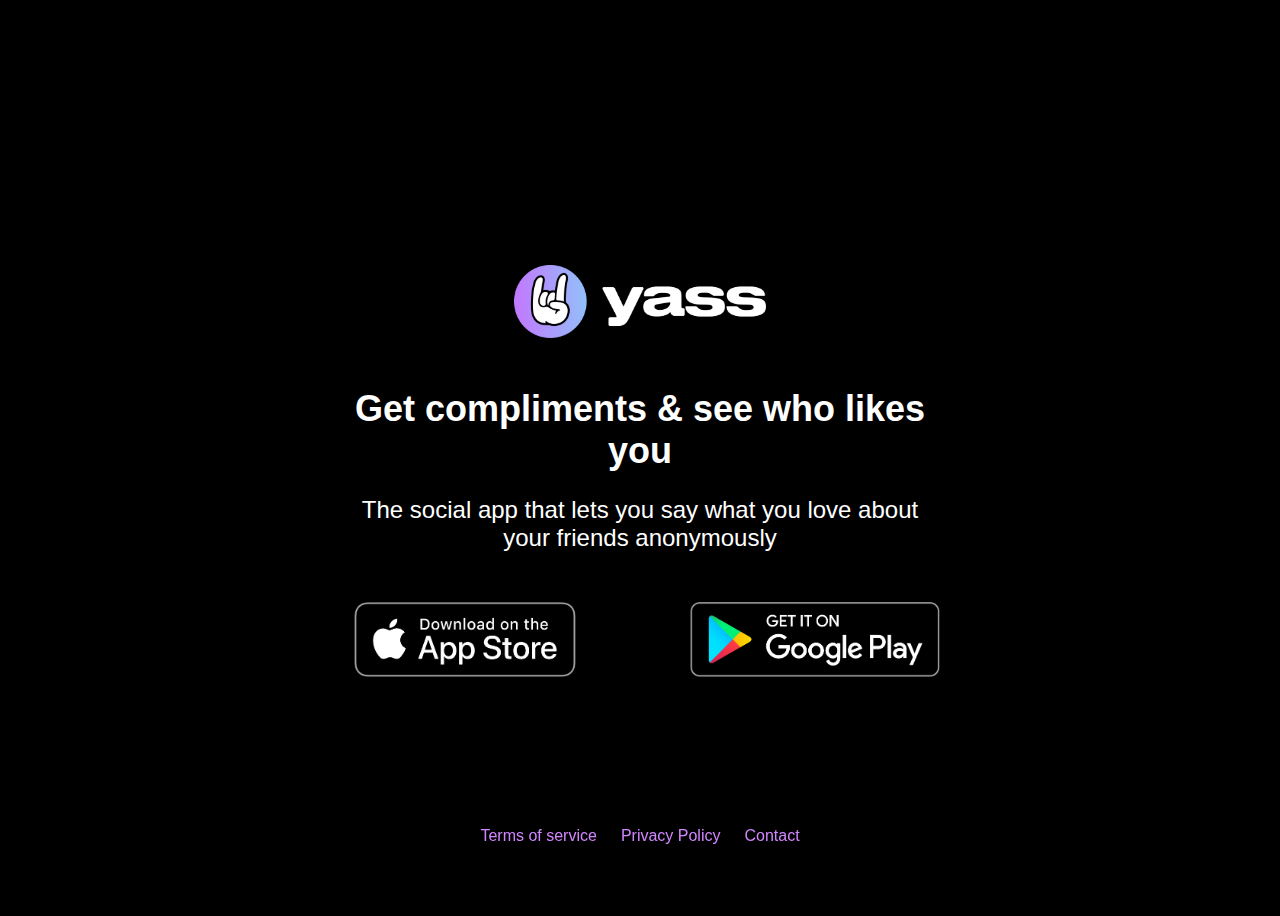
<file: index.html>
<!DOCTYPE html>
<html>
  <head>
    <title>Yass</title>
      <meta name="viewport" content="width=device-width, initial-scale=1.0">

    <link rel="stylesheet" type="text/css" href="yass.css">
    <link rel="shortcut icon" type="image/png" href="appIcon_Play.png"/>

  </head>
  <body>
    <!-- Logo -->


    <a href="index.html">
      <img src="YassLogo_C.png" alt="Logo" class="logo">
    </a>


    <!-- Centered text -->
    <div class="content">
      <h1 class="title">Get compliments &amp; see who likes you</h1>
      <p class="description">The social app that lets you say what you love about your friends anonymously</p>

      <!-- Buttons -->
      <div class="buttons">
        <a href="https://apps.apple.com/th/app/yass/id1672848070" target="_blank"><img src="App_Store_(iOS)-Badge-Logo.png" alt="Download on the App Store" class="button-img"></a>
        <a href="https://play.google.com/store/apps/details?id=com.yass.yass" target="_blank"><img src="Google_Play-Badge-Logo.png" alt="Get it on Google Play" class="button-img"></a>
      </div>

      <footer>
		<a href="https://bush-elf-d17.notion.site/Yass-Terms-Of-Service-1e14e9ceb2b44865b7a4e95229c90c3e">Terms of service</a>
		<a href="https://bush-elf-d17.notion.site/Yass-Privacy-Policy-eab3dd9ab871471ca83c3d417c040b65">Privacy Policy</a>
		<a href="contact.html">Contact</a>
	</footer>
    </div>
  </body>
</html>
</file>
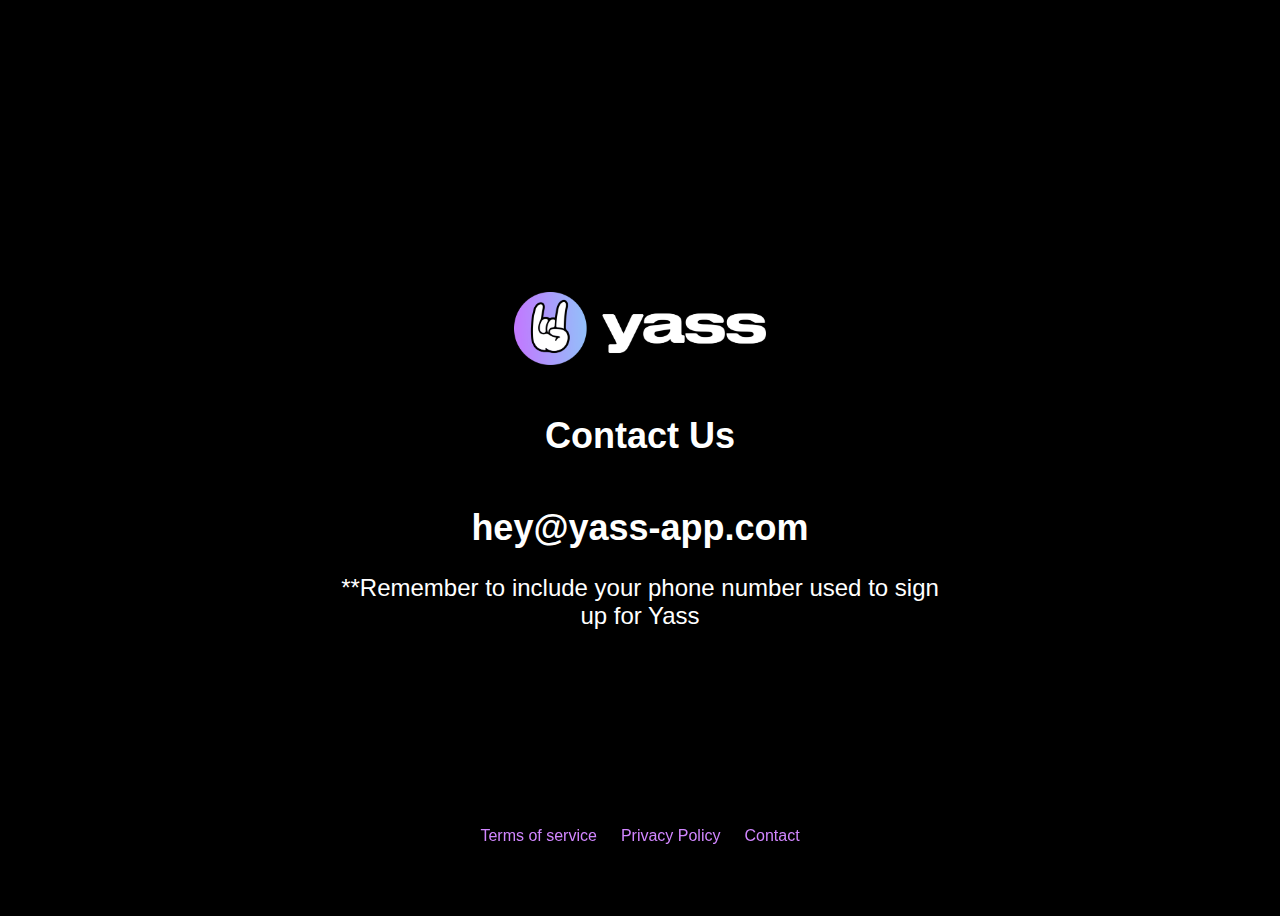
<file: contact.html>
<!DOCTYPE html>
<html>
  <head>
    <title>Contact Yass</title>
      <meta name="viewport" content="width=device-width, initial-scale=1.0">

    <link rel="stylesheet" type="text/css" href="yass.css">
    <link rel="shortcut icon" type="image/png" href="appIcon_Play.png"/>

  </head>
  <body>
    <!-- Logo -->



    <a href="index.html">
      <img src="YassLogo_C.png" alt="Logo" class="logo">
    </a>
    <!-- Centered text -->
    <div class="content">
      <h1 class="title">Contact Us</h1>
      <h1 class="title">hey@yass-app.com</h1>
      <p class="description">**Remember to include your phone number used to sign up for Yass</p>

      <footer>
        <a href="https://bush-elf-d17.notion.site/Yass-Terms-Of-Service-1e14e9ceb2b44865b7a4e95229c90c3e">Terms of service</a>
    		<a href="https://bush-elf-d17.notion.site/Yass-Privacy-Policy-eab3dd9ab871471ca83c3d417c040b65">Privacy Policy</a>
    		<a href="contact.html">Contact</a>
	</footer>
    </div>
  </body>
</html>
</file>
<file: yass.css>
/* Center content vertically */
body {
  display: flex;
  flex-direction: column;
  justify-content: center;
  align-items: center;
  height: 100vh;
  background-color: black;
  color: white;
}

/* Center logo horizontally */
.logo {
  display: block;
  margin: 0 auto;
  margin-top: 30px;
  max-width: 20%;
}

/* Style content */
.content {
  text-align: center;
  max-width: 600px;
}

.legal {
  text-align: left;
  max-width: 600px;
}

.title {
  font-family: Druk-Wide-Medium, sans-serif;
  font-size: 36px;
  margin-top: 50px;
}

.description {
  font-family: Gilroy-Medium, sans-serif;
  font-size: 24px;
  margin-top: 20px;
}

.buttons {
  display: flex;
  justify-content: space-between;
  margin-top: 50px;
}

.button-img {
  max-width: 100%;
}

footer {
position: fixed;
bottom: 0;
left: 0;
width: 100%;
background-color: rgba(0, 0, 0, 0.5);
padding: 10px;
box-sizing: border-box;
text-align: center;
margin-bottom: 45px;
}
footer a {
color: #D186FF;
margin: 0 10px;
text-decoration: none;
font-family: Gilroy-Medium, sans-serif;

}

@media (min-width: 768px) {
  /* Desktop */
  .button-img {
    width: 250px;
  }
}

@media (max-width: 480px) {
  /* Tablet */
  .button-img {
    width: 200px;
  }

  .title {
    font-size: 45px;
  }

  .description {
    font-size: 24px;
  }

  .content {
    text-align: center;
    max-width: 650px;
  }

  .logo {
  display: block;
  margin: 0 auto;
  margin-top: 30px;
  max-width: 40%;
}
}
</file>
